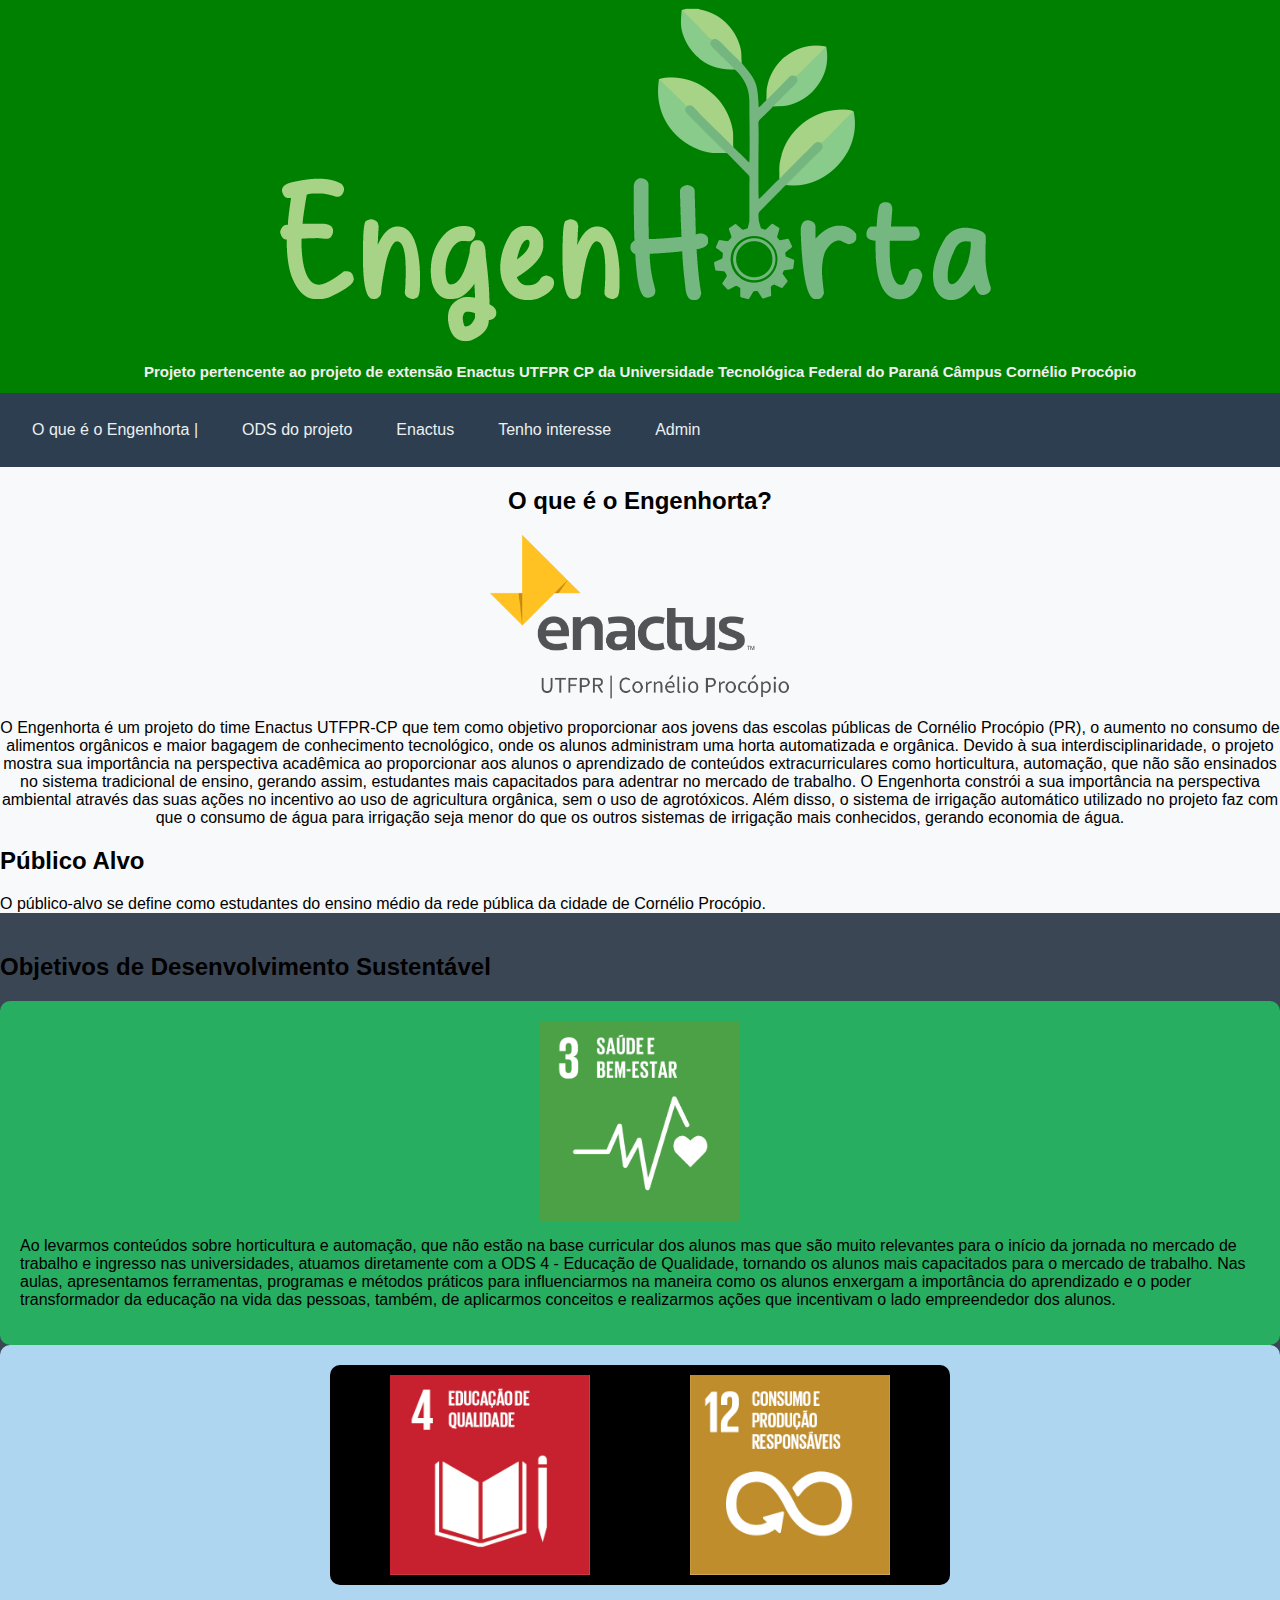
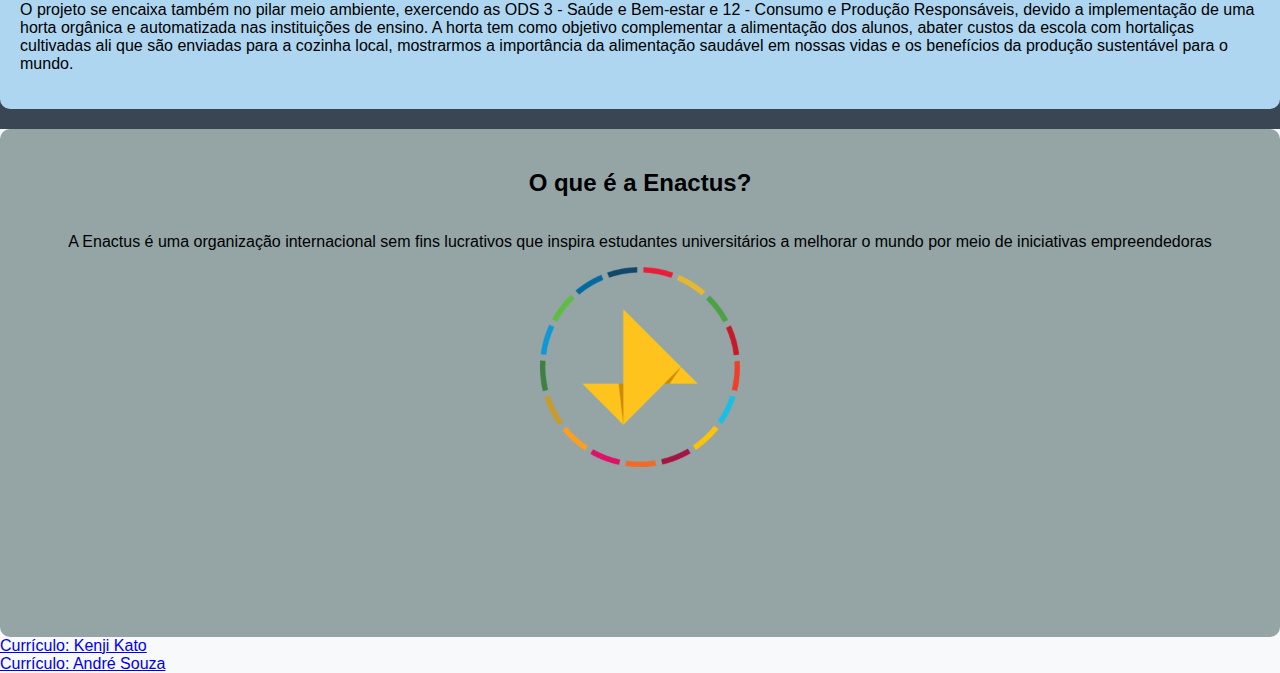
<file: index.html>
<!DOCTYPE html>
<html lang="en">
<head>
    <meta charset="UTF-8">
    <meta name="viewport" content="width=device-width, initial-scale=1.0">
    <title>Document</title>
</head>

<link rel="stylesheet" href="index.css">

<link rel="preconnect" href="https://fonts.googleapis.com">
<link rel="preconnect" href="https://fonts.gstatic.com" crossorigin>
<link href="https://fonts.googleapis.com/css2?family=Rubik+Wet+Paint&display=swap" rel="stylesheet">

  

<body>
    <header>

        <img src=".\Isologo (1).png" alt="Logo Engenhorta">

        <h2> Projeto pertencente ao projeto de extensão Enactus UTFPR CP da Universidade Tecnológica Federal do Paraná Câmpus Cornélio Procópio </h2>

        <nav>
            <a href="#engenhorta">O que é o Engenhorta |</a>
            <a href="#ODS"> ODS do projeto </a>
            <a href="#enactus">Enactus </a>
           
            <a href=".\Formulário.html">Tenho interesse</a>
            <a href="admin.html">Admin</a> <!-- Adicionando o item de menu "Admin" -->
        </nav>

    </header>


    <main>

        <div id="engenhorta">
            <h2>O que é o Engenhorta?</h2>

            <img src=".\Time Primary FullColor RGB.png" alt="">

            <p>
                O Engenhorta é um projeto do time Enactus UTFPR-CP que tem como objetivo proporcionar aos jovens das escolas
                públicas de Cornélio Procópio (PR), o aumento no consumo de alimentos orgânicos e
                maior bagagem de conhecimento tecnológico, onde os alunos administram uma horta automatizada e orgânica.
                Devido à sua interdisciplinaridade, o projeto mostra sua importância na
                perspectiva acadêmica ao proporcionar aos alunos o aprendizado de conteúdos
                extracurriculares como horticultura, automação, que não são ensinados no sistema tradicional de ensino, 
                gerando assim, estudantes mais capacitados para adentrar no mercado de trabalho.
                O Engenhorta constrói a sua importância na perspectiva ambiental através
                das suas ações no incentivo ao uso de agricultura orgânica, sem o uso de agrotóxicos.
                Além disso, o sistema de irrigação automático utilizado no projeto faz com que o
                consumo de água para irrigação seja menor do que os outros sistemas de irrigação
                mais conhecidos, gerando economia de água.
            </p>
        </div>

        <div id="publico_alvo">

            <h2>Público Alvo</h2>
            O público-alvo se define como estudantes do ensino médio da rede pública da cidade
            de Cornélio Procópio.

        </div>

        <div id="ODS">

            <h2>Objetivos de Desenvolvimento Sustentável</h2>

            <div class="ods4">
                    <img src=".\ods3.jpg" alt="">
                
                    <p>
                        Ao levarmos conteúdos sobre horticultura e automação, que não estão na base curricular
                        dos alunos mas que são muito relevantes para o início da jornada no mercado de trabalho 
                        e ingresso nas universidades, atuamos diretamente com a ODS 4 - Educação de Qualidade, 
                        tornando os alunos mais capacitados para o mercado de trabalho. Nas aulas, apresentamos ferramentas, 
                        programas e métodos práticos para influenciarmos na maneira como os alunos enxergam a importância do 
                        aprendizado e o poder transformador da educação na vida das pessoas, também, de aplicarmos conceitos 
                        e realizarmos ações que incentivam o lado empreendedor dos alunos.
                    </p>
            </div>

            <div class="ods3-12">

                <div class="img3-12">
                    <img src=".\ods4.png" alt="">
                    <img src=".\ods12.png" alt="">
                </div>

                <p>
                    O projeto se encaixa também no pilar meio ambiente, exercendo as ODS 3 - Saúde e Bem-estar e 12 - Consumo e Produção Responsáveis,  
                    devido a implementação de uma horta orgânica e automatizada nas instituições de ensino. A horta tem como objetivo complementar a 
                    alimentação dos alunos, abater custos da escola com hortaliças cultivadas ali que são enviadas para a cozinha local, mostrarmos a 
                    importância da alimentação saudável em nossas vidas e os benefícios da produção sustentável para o mundo.
                </p>

            </div>

        </div>


        <div id="enactus">

            <h2>O que é a Enactus?</h2>

            <p>A Enactus é uma organização internacional sem fins lucrativos que inspira estudantes universitários a melhorar o mundo por meio de iniciativas
                 empreendedoras</p>

            <img src=".\SDG Enactus-229x229-2eedfb8.png" alt="Símbolo Enactus">

            <video class="video_abertura" autoplay muted loop>
                <source src="https://www.youtube.com/watch?v=VCwzNrSpBwo">
            </video>

            
        </div>

        

    </main>



    <footer>
        <a href="http://kenji1-maker.github.io/">Currículo: Kenji Kato</a>
        <br>
        <a href="https://andresouza94.github.io/CV/">Currículo: André Souza</a>
    </footer>

</body>
</html>
</file>
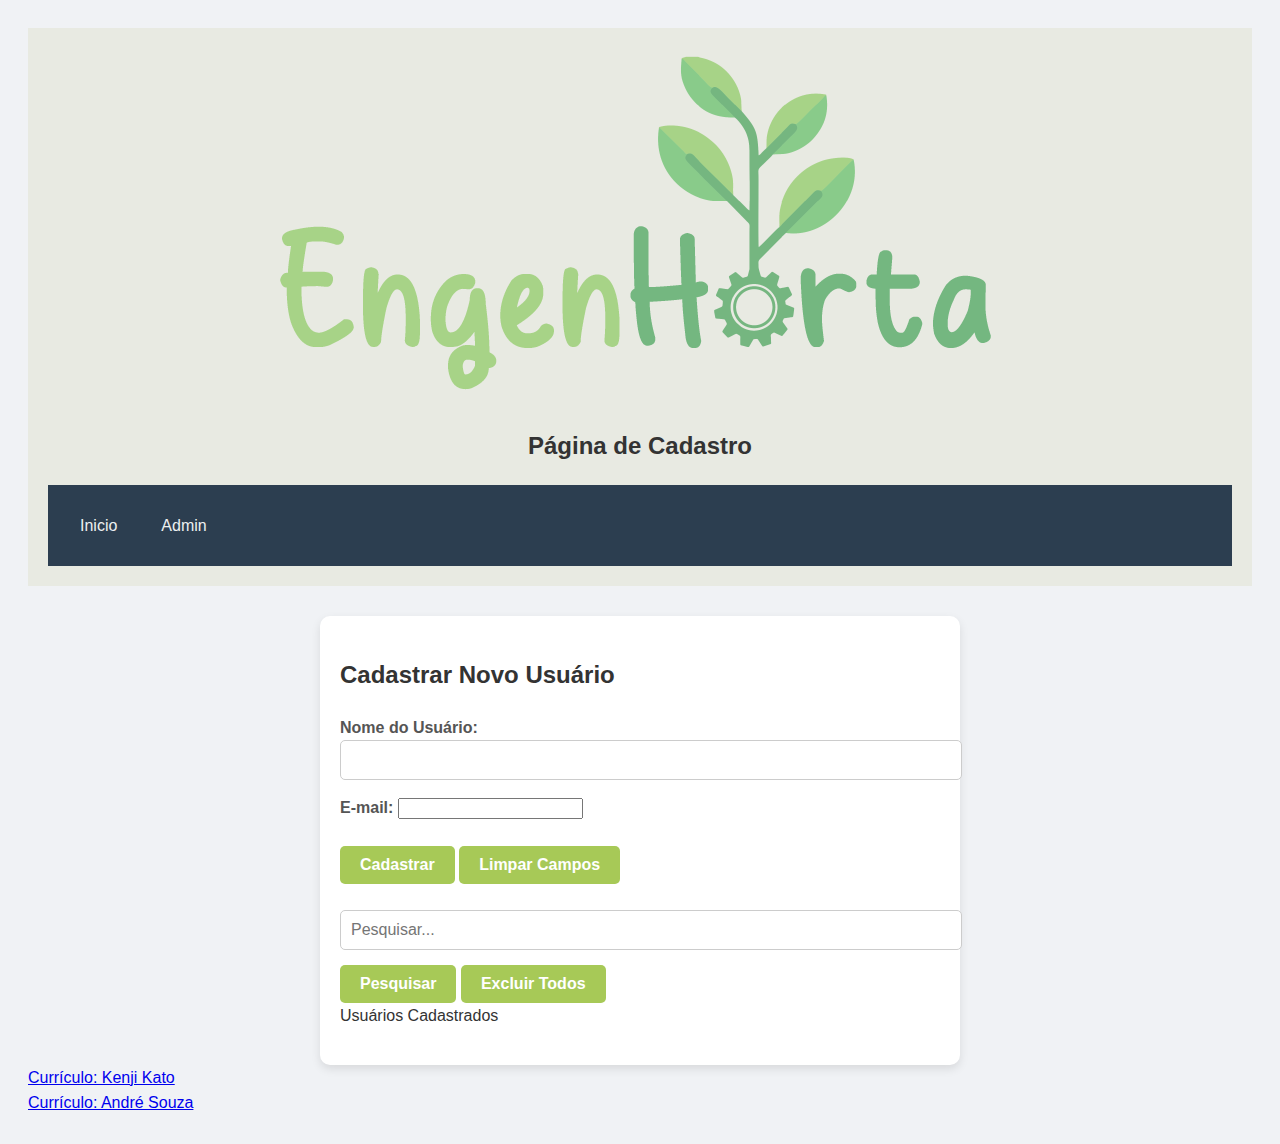
<file: admin.html>
<!DOCTYPE html>
<html lang="pt-BR">
<head>
    <meta charset="UTF-8">
    <meta name="viewport" content="width=device-width, initial-scale=1.0">
    <title>Admin - Cadastro de Usuários</title>
    <link rel="stylesheet" href="admin.css"> <!-- Usando o mesmo estilo -->
</head>

<body>
    <header>
        <img src=".\Isologo (1).png" alt="Logo Engenhorta">
        <h2> Página de Cadastro </h2>
        <nav>
            <a href="index.html">Inicio </a>
            <a href="admin.html">Admin</a>
        </nav>
    </header>

    <main>
        <div class="container">
            <h2>Cadastrar Novo Usuário</h2>
            <form id="form-cadastro">
                <label for="nome-usuario">Nome do Usuário:</label>
                <input type="text" id="nome-usuario" name="nome-usuario" required>
                <label for="email-usuario">E-mail:</label>
                <input type="email" id="email-usuario" name="email-usuario" required>
                <br><br>
                <button type="submit">Cadastrar</button>
                <button type="button" id="limpar-campos">Limpar Campos</button>
            
                <br><br>

            <input type="text" id="pesquisa" placeholder="Pesquisar...">
            <br>
            <button id="btn-pesquisar">Pesquisar</button>
            <button id="btn-excluir-todos">Excluir Todos</button>

             </form>
             <label for="">Usuários Cadastrados</label>
            <ul id="lista-usuarios"></ul>
        </div>
    </main>

    <footer>
        <a href="http://kenji1-maker.github.io/">Currículo: Kenji Kato</a>
        <br>
        <a href="https://andresouza94.github.io/CV/">Currículo: André Souza</a>
    </footer>

    <script src="admin.js"></script> <!-- Incluindo o script para manipulação -->
</body>
</html>
</file>
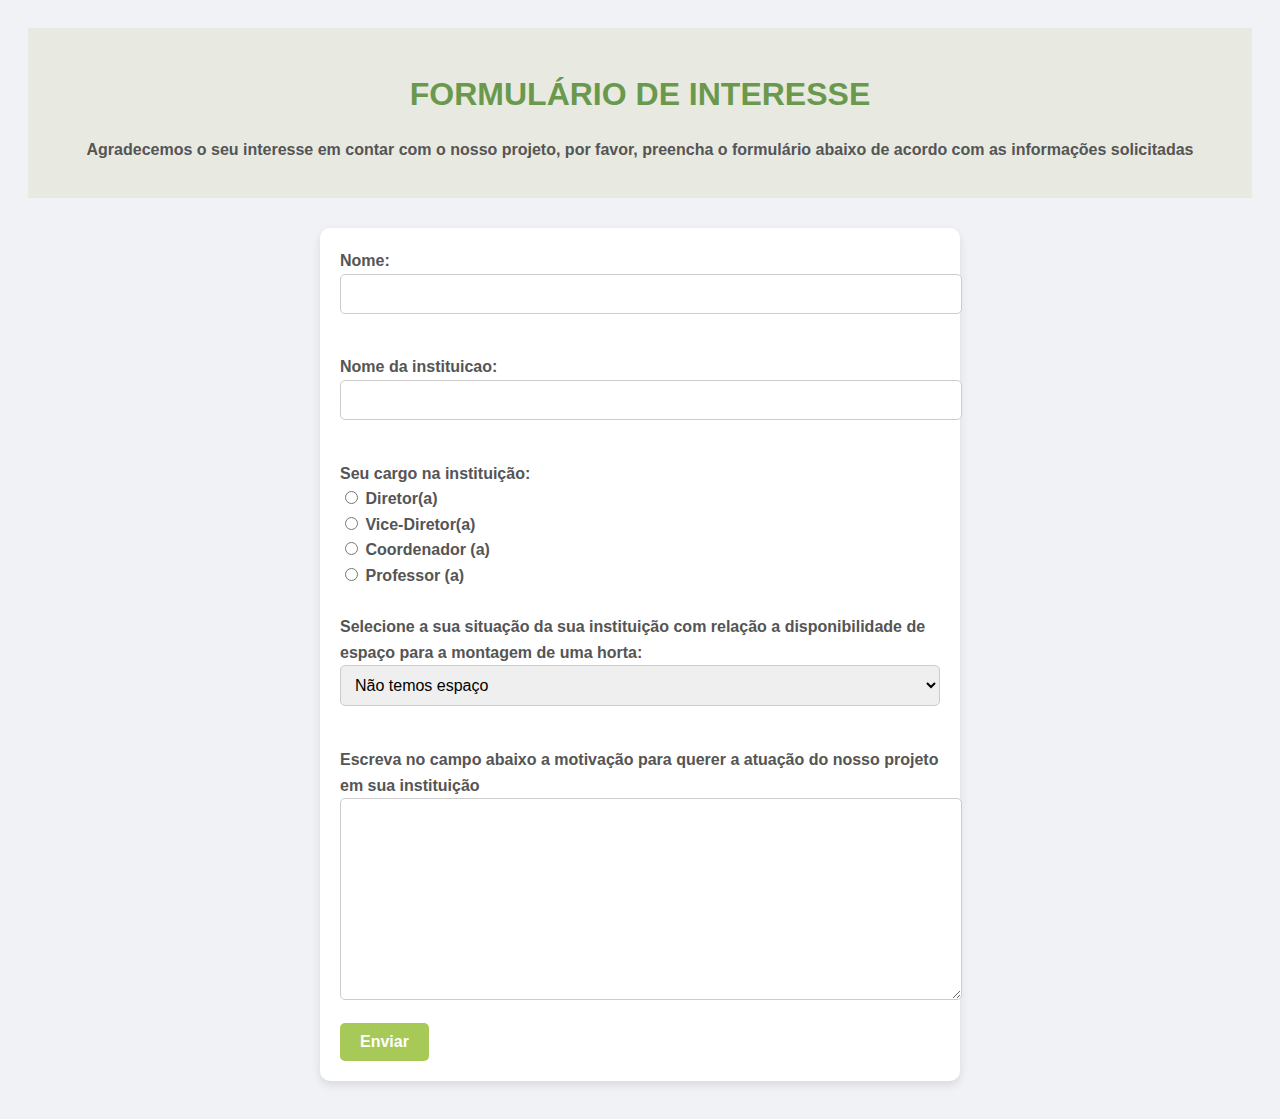
<file: Formulário.html>
<!DOCTYPE html>
<html lang="en">
<head>
    <meta charset="UTF-8">
    <meta name="viewport" content="width=device-width, initial-scale=1.0">
    <title>Document</title>
</head>

    <link rel="stylesheet" href="forms.css">

<body>
    
    <header>

        <h1>FORMULÁRIO DE INTERESSE</h1>

        <h3>
            Agradecemos o seu interesse em contar com o nosso projeto, por favor, 
            preencha o formulário abaixo de acordo com  as informações solicitadas
        </h3>

    </header>
    

    <main>
        <form action="get">

            <!-- Campo de nome da pessoa -->
            <label for="nome">Nome:</label>
            <input type="text" id="nome" name="nome" required>
            <br><br>

            <!-- Campo de nome da instituição -->
            <label for="instituicao">Nome da instituicao:</label>
            <input type="text" id="instituicao" name="instituicao" required>
            <br><br>

            <label>Seu cargo na instituição:</label>
            <br>

            <input type="radio" id="diretor" name="cargo" value="diretor">
            <label for="diretor" >Diretor(a)</label>
            <br>

            <input type="radio" id="vice" name="cargo" value="vice">
            <label for="vice">Vice-Diretor(a)</label>
            <br>

            <input type="radio" id="coordenador" name="cargo" value="coordenador">
            <label for="coordenador">Coordenador (a)</label>
            <br>

            <input type="radio" id="professor" name="cargo" value="professor">
            <label for="professor">Professor (a)</label>

            

            <br><br>
            

            <label for="situacao">Selecione a sua situação da sua instituição com relação a disponibilidade 
                de espaço para a montagem de uma horta:
            </label>
            <br>

            <select name="situacao" id="situacao">
                <option value="indisponivel" >Não temos espaço</option>
                <option value="pequeno">Temos espaço, porém menor que 100 metros cúbicos</option>
                <option value="grande">Temos mais de 100 metros cúbicos</option> 
            </select>
            <br><br>

            <label for="motivacao">Escreva no campo abaixo a motivação para querer a atuação do nosso projeto em sua instituição</label>
            <br>
            <textarea name="motivacao" id="motivacao" rows="10" cols="40"></textarea>

            <br>

            <button type="button" onclick="location.href='./Login.html'">
                Enviar
            </button>

        

        </form>
    </main>
    <footer></footer>
</body>
</html>
</file>
<file: index.css>
.rubik-wet-paint-regular {
    font-family: "Rubik Wet Paint", system-ui;
    font-weight: 400;
    font-style: normal;
}

h1 {
    color: #f9f9f9; /* Cor branca suave */
    text-align: center;
    padding: 20px;
    font-size: 2.5em; /* Tamanho do título destacado */
}

header > img {
    margin: auto;
    display: block;
}

header > h2 {
    color: #f0f0f0; /* Branco com leve suavidade */
    font-family: sans-serif;
    font-size: 15px;
    text-align: center;
}

header {
    background-color: green; /* Mantendo o fundo verde */
}

body {
    margin: 0;
    font-family: Arial, sans-serif; /* Fonte padrão agradável */
    background-color: #f8f9fa; /* Fundo claro para contraste */
}

.main {
    background-image: url("./Cópia de fundo_claro.png");
    background-size: cover;
    background-repeat: no-repeat;
}

nav {
    display: flex;
    flex-direction: row;
    justify-content: flex-start;
    background-color: #2c3e50; /* Fundo azul escuro */
    padding: 10px;
}

nav > a {
    text-decoration: none;
    color: #ecf0f1; /* Cor clara para contraste */
    margin: 10px;
    border-radius: 5px;
    padding: 8px 12px;
    font-size: 16px;
    transition: 0.3s; /* Animação suave */
}

nav > a:hover {
    color: black;
    background-color: white;
}

#engenhorta {
    text-align: center;
}

#engenhorta > img {
    width: 300px;
}

#ODS {
    background-color: #3B4654; /* Azul-escuro suave */
    width: 100%;
    margin: auto;
    padding: 20px 0; /* Espaçamento interno */
}

.ods4 {
    background-color: #27ae60; /* Verde mais vibrante */
    display: flex;
    flex-direction: column;
    align-items: center;
    padding: 20px;
    border-radius: 10px; /* Cantos arredondados */
}

.img3-12 {
    display: flex;
    background-color: black;
    width: 600px;
    justify-content: space-around;
    padding: 10px;
    border-radius: 10px;
}

.ods3-12 {
    background-color: #aed6f1; /* Azul claro mais moderno */
    display: flex;
    flex-direction: column;
    justify-content: space-between;
    align-items: center;
    padding: 20px;
    border-radius: 10px;
}

.ods4 > img {
    width: 200px;
    align-items: center;
}

.img3-12 > img {
    width: 200px;
}

#enactus {
    background-color: #95a5a6; /* Cinza moderno */
    display: flex;
    flex-direction: column;
    align-items: center;
    padding: 20px;
    border-radius: 10px;
}

#enactus > img {
    width: 200px;
}
</file>
<file: admin.css>
@charset "UTF-8";

header{
    background-color: #E8EAE2 ;
    padding: 20px;
    text-align: center;
    font-family: sans-serif;
    
}

nav {
    display: flex;
    flex-direction: row;
    justify-content: flex-start;
    background-color: #2c3e50; /* Fundo azul escuro */
    padding: 10px;
}

nav > a {
    text-decoration: none;
    color: #ecf0f1; /* Cor clara para contraste */
    margin: 10px;
    border-radius: 5px;
    padding: 8px 12px;
    font-size: 16px;
    transition: 0.3s; /* Animação suave */
}

nav > a:hover {
    color: black;
    background-color: white;
}

body {
    font-family: Arial, sans-serif;
    background-color: #f0f2f5;
    color: #333;
    line-height: 1.6;
    padding: 20px;
}

header {
    text-align: center;
    margin-bottom: 30px;
}

header h1 {
    font-size: 2rem;
    color: #6a994e;
    margin-bottom: 10px;
}

header h3 {
    font-size: 1rem;
    color: #555;
}

/* Estilização do formulário */
.container {
    background-color: #fff;
    padding: 20px;
    border-radius: 10px;
    box-shadow: 0 4px 10px rgba(0, 0, 0, 0.1);
    max-width: 600px;
    margin: 0 auto;
}

form label {
    font-weight: bold;
    margin-bottom: 5px;
    color: #555;
}

form input[type="text"], 
form textarea, 
form select {
    width: 100%;
    padding: 10px;
    border: 1px solid #ccc;
    border-radius: 5px;
    font-size: 1rem;
    margin-bottom: 15px;
}


/* Estilização do botão */
form button {
    background-color: #a7c957;
    color: #fff;
    border: none;
    padding: 10px 20px;
    font-size: 1rem;
    font-weight: bold;
    border-radius: 5px;
    cursor: pointer;
}

form button:hover {
    background-color: #6a994e;
}
</file>
<file: forms.css>
@charset "UTF-8";

header{
    background-color: #E8EAE2 ;
    padding: 20px;
    text-align: center;
    font-family: sans-serif;
    
}

body {
    font-family: Arial, sans-serif;
    background-color: #f0f2f5;
    color: #333;
    line-height: 1.6;
    padding: 20px;
}

header {
    text-align: center;
    margin-bottom: 30px;
}

header h1 {
    font-size: 2rem;
    color: #6a994e;
    margin-bottom: 10px;
}

header h3 {
    font-size: 1rem;
    color: #555;
}

/* Estilização do formulário */
form {
    background-color: #fff;
    padding: 20px;
    border-radius: 10px;
    box-shadow: 0 4px 10px rgba(0, 0, 0, 0.1);
    max-width: 600px;
    margin: 0 auto;
}

form label {
    font-weight: bold;
    margin-bottom: 5px;
    color: #555;
}

form input[type="text"], 
form textarea, 
form select {
    width: 100%;
    padding: 10px;
    border: 1px solid #ccc;
    border-radius: 5px;
    font-size: 1rem;
    margin-bottom: 15px;
}


/* Estilização do botão */
form button {
    background-color: #a7c957;
    color: #fff;
    border: none;
    padding: 10px 20px;
    font-size: 1rem;
    font-weight: bold;
    border-radius: 5px;
    cursor: pointer;
}

form button:hover {
    background-color: #6a994e;
}
</file>
